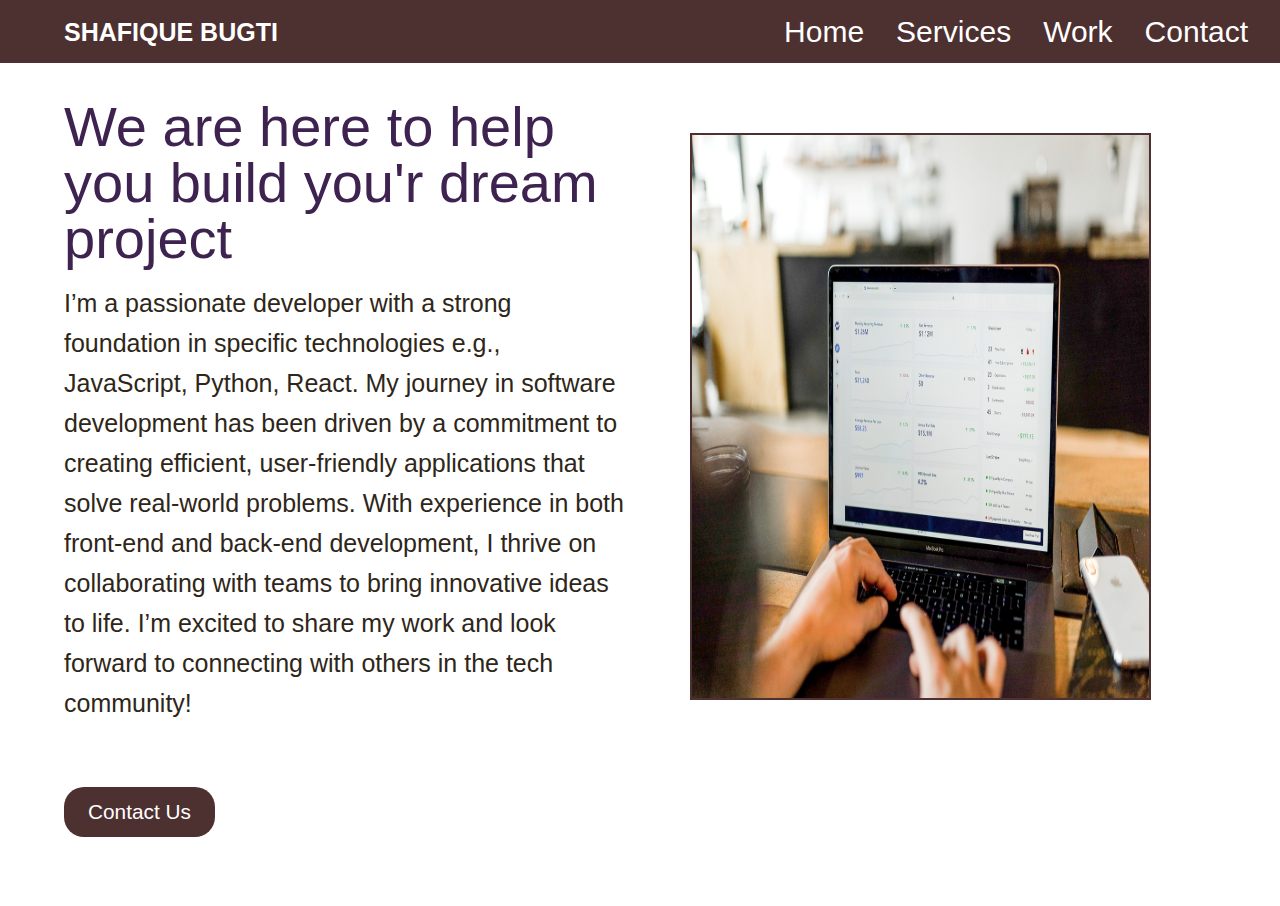
<file: index.html>
<!DOCTYPE html>
<html lang="en">
  <head>
    <meta charset="UTF-8" />
    <meta http-equiv="X-UA-Compatible" content="IE=edge" />
    <meta name="viewport" content="width=device-width, initial-scale=1.0" />
    <link
      rel="stylesheet"
      href="https://cdnjs.cloudflare.com/ajax/libs/font-awesome/5.15.3/css/all.min.css"
      integrity="sha512-iBBXm8fW90+nuLcSKlbmrPcLa0OT92xO1BIsZ+ywDWZCvqsWgccV3gFoRBv0z+8dLJgyAHIhR35VZc2oM/gI1w=="
      crossorigin="anonymous"
      referrerpolicy="no-referrer"
    />
    <link rel="stylesheet" href="style.css">
    <title>IT Company</title>
  </head>
  <body>
    <header class="header">
      <div class="main-nav">
        <a href="index.html" class="logo">SHAFIQUE BUGTI</a>

        <ul class="nav">
          <li><a href="index.html">Home</a></li>
          <li><a href="services.html">Services</a></li>
          <li><a href="work.html">Work</a></li>
          <li><a href="contact.html">Contact</a></li>
        </ul>
      </div>
    </header>

    <div class="container">
      <div class="hero">
        <div class="content">
          <h1 class="heading-primary">
            We are here to help you build you'r dream project
          </h1>
          <p class="des">
            I’m a passionate developer with a strong foundation in specific technologies e.g., JavaScript, Python, React.
                My journey in software development has been driven by a commitment to creating efficient, user-friendly applications that solve real-world problems.
                With experience in both front-end and back-end development, I thrive on collaborating with teams to bring innovative ideas to life.
                I’m excited to share my work and look forward to connecting with others in the tech community!
          </p>

          <a href="contact.html" class="btn">Contact Us</a>
        </div>

        <div class="hero-img">
          <img src="img/work-3.jpg" alt="Hero Image">
        </div>
      </div>
    </div>
    <footer class="footer">
      <div class="sub-nav">
        <ul>
          <li>
            <a href="#"><i class="fab fa-facebook-f"></i></a>
          </li>
          <li>
            <a href="#">
              <i class="fab fa-twitter"></i>
            </a>
          </li>
          <li>
            <a href="#">
              <i class="fab fa-instagram-square"></i>
            </a>
          </li>
        </ul>
      </div>
    </footer>
  </body>
</html>
</file>
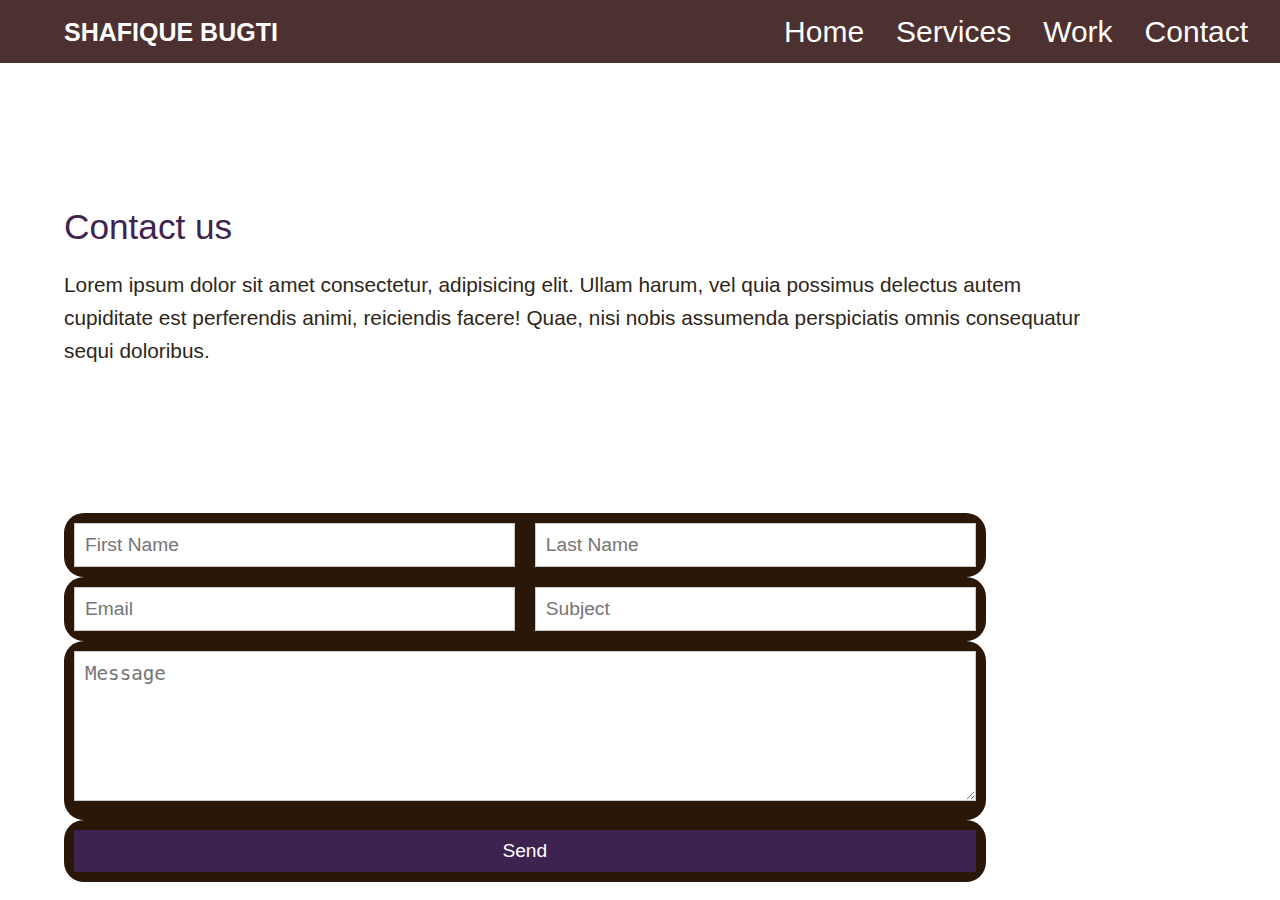
<file: contact.html>
<!DOCTYPE html>
<html lang="en">
  <head>
    <meta charset="UTF-8" />
    <meta http-equiv="X-UA-Compatible" content="IE=edge" />
    <meta name="viewport" content="width=device-width, initial-scale=1.0" />
    <link
      rel="stylesheet"
      href="https://cdnjs.cloudflare.com/ajax/libs/font-awesome/5.15.3/css/all.min.css"
      integrity="sha512-iBBXm8fW90+nuLcSKlbmrPcLa0OT92xO1BIsZ+ywDWZCvqsWgccV3gFoRBv0z+8dLJgyAHIhR35VZc2oM/gI1w=="
      crossorigin="anonymous"
      referrerpolicy="no-referrer"
    />
    <link rel="stylesheet" href="style.css">
    <title>IT Company</title>
  </head>
  <body>
    <header class="header">
      <div class="main-nav">
        <a href="index.html" class="logo">SHAFIQUE BUGTI</a>

        <ul class="nav">
          <li><a href="index.html">home</a></li>
          <li><a href="services.html">services</a></li>
          <li><a href="work.html">work</a></li>
          <li><a href="contact.html">Contact</a></li>
        </ul>
      </div>
    </header>

    <div class="container">
      <div class="description">
        <h2 class="heading-secondary">
          Contact us
        </h2>
        <p>Lorem ipsum dolor sit amet consectetur, adipisicing elit. Ullam harum, vel quia possimus delectus autem cupiditate est perferendis animi, reiciendis facere! Quae, nisi nobis assumenda perspiciatis omnis consequatur sequi doloribus.</p>
      </div>

      <div class="contact-form mb">
        <form>
          <div class="row">
            <div class="input50">
              <input type="text" placeholder="First Name">
            </div>
            <div class="input50">
              <input type="text" placeholder="Last Name">
            </div>
          </div>

          <div class="row">
            <div class="input50">
              <input type="email" placeholder="Email">
            </div>
            <div class="input50">
              <input type="text" placeholder="Subject">
            </div>
          </div>

          <div class="row">
            <div class="input100">
              <textarea placeholder="Message"></textarea>
            </div>
          </div>

          <div class="row">
            <div class="input100">
              <input type="submit" value="Send"></input>
            </div>
          </div>
        </form>
      </div>

    </div>
  </body>
</html>
</file>
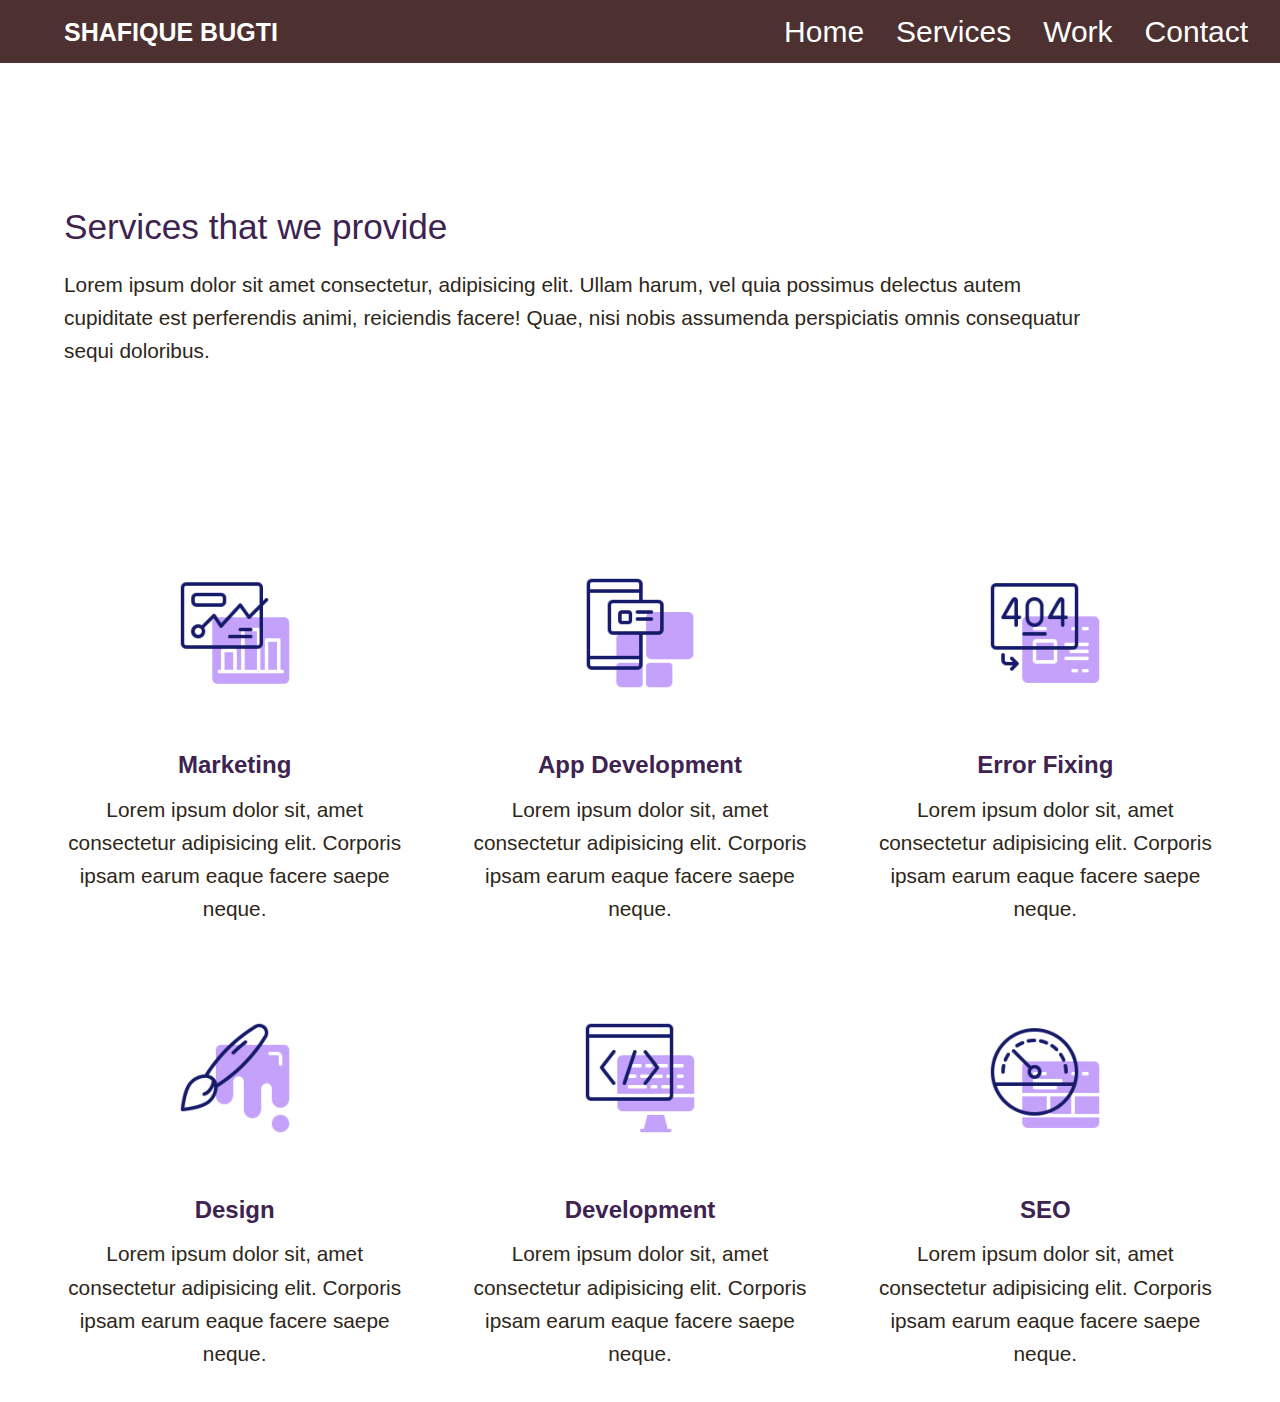
<file: services.html>
<!DOCTYPE html>
<html lang="en">
  <head>
    <meta charset="UTF-8" />
    <meta http-equiv="X-UA-Compatible" content="IE=edge" />
    <meta name="viewport" content="width=device-width, initial-scale=1.0" />
    <link
      rel="stylesheet"
      href="https://cdnjs.cloudflare.com/ajax/libs/font-awesome/5.15.3/css/all.min.css"
      integrity="sha512-iBBXm8fW90+nuLcSKlbmrPcLa0OT92xO1BIsZ+ywDWZCvqsWgccV3gFoRBv0z+8dLJgyAHIhR35VZc2oM/gI1w=="
      crossorigin="anonymous"
      referrerpolicy="no-referrer"
    />
    <link rel="stylesheet" href="style.css">
    <title>IT Company</title>
  </head>
  <body>
    <header class="header">
      <div class="main-nav">
        <a href="index.html" class="logo">SHAFIQUE BUGTI</a>

        <ul class="nav">
          <li><a href="index.html">Home</a></li>
          <li><a href="services.html">Services</a></li>
          <li><a href="work.html">Work</a></li>
          <li><a href="contact.html">Contact</a></li>
        </ul>
      </div>

    </header>

    <div class="container">
      <div class="description">
        <h2 class="heading-secondary">
          Services that we provide
        </h2>
        <p>Lorem ipsum dolor sit amet consectetur, adipisicing elit. Ullam harum, vel quia possimus delectus autem cupiditate est perferendis animi, reiciendis facere! Quae, nisi nobis assumenda perspiciatis omnis consequatur sequi doloribus.</p>
      </div>

      <div class="cards">
        <div class="card">
          <div class="icon">
            <img src="img/img-1.png" alt="Image 1">
          </div>

          <h3 class="heading-tertiary">Marketing</h3>
          <p>
            Lorem ipsum dolor sit, amet consectetur adipisicing elit. Corporis ipsam earum eaque facere saepe neque.
          </p>
        </div>

        <div class="card">
          <div class="icon">
            <img src="img/img-2.png" alt="Image 2">
          </div>

          <h3 class="heading-tertiary">App Development</h3>
          <p>
            Lorem ipsum dolor sit, amet consectetur adipisicing elit. Corporis ipsam earum eaque facere saepe neque.
          </p>
        </div>

        <div class="card">
          <div class="icon">
            <img src="img/img-3.png" alt="Image 3">
          </div>

          <h3 class="heading-tertiary">Error Fixing</h3>
          <p>
            Lorem ipsum dolor sit, amet consectetur adipisicing elit. Corporis ipsam earum eaque facere saepe neque.
          </p>
        </div>

        <div class="card">
          <div class="icon">
            <img src="img/img-4.png" alt="Image 4">
          </div>

          <h3 class="heading-tertiary">Design</h3>
          <p>
            Lorem ipsum dolor sit, amet consectetur adipisicing elit. Corporis ipsam earum eaque facere saepe neque.
          </p>
        </div>

        <div class="card">
          <div class="icon">
            <img src="img/img-5.png" alt="Image 5">
          </div>

          <h3 class="heading-tertiary">Development</h3>
          <p>
            Lorem ipsum dolor sit, amet consectetur adipisicing elit. Corporis ipsam earum eaque facere saepe neque.
          </p>
        </div>

        <div class="card">
          <div class="icon">
            <img src="img/img-6.png" alt="Image 6">
          </div>

          <h3 class="heading-tertiary">SEO</h3>
          <p>
            Lorem ipsum dolor sit, amet consectetur adipisicing elit. Corporis ipsam earum eaque facere saepe neque.
          </p>
        </div>
      </div>

    </div>
  </body>
</html>
</file>
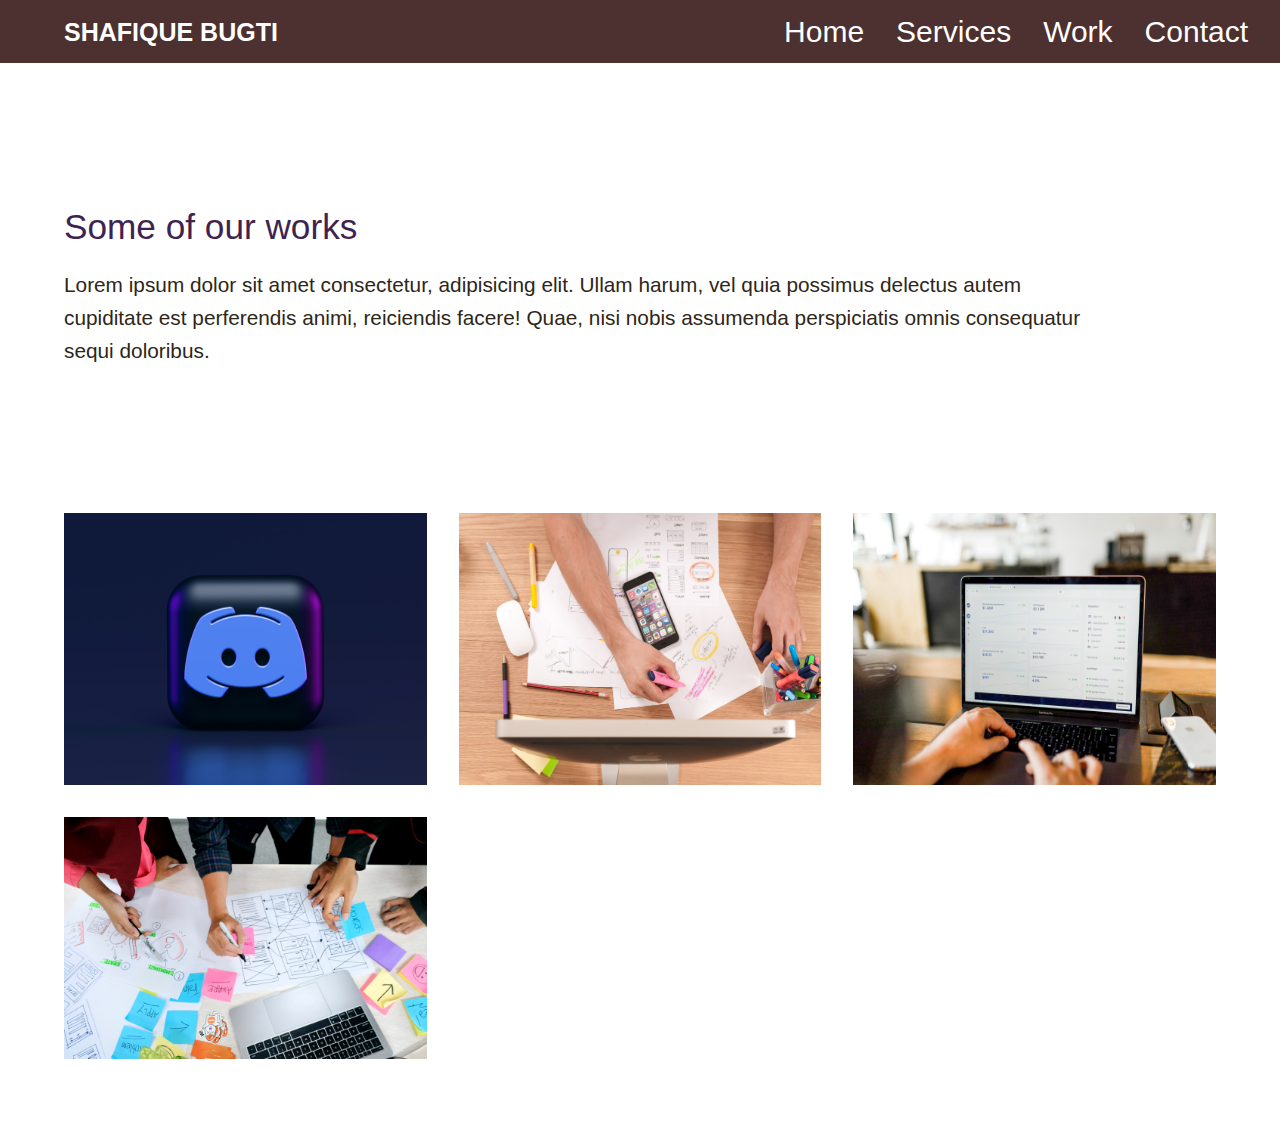
<file: work.html>
<!DOCTYPE html>
<html lang="en">
  <head>
    <meta charset="UTF-8" />
    <meta http-equiv="X-UA-Compatible" content="IE=edge" />
    <meta name="viewport" content="width=device-width, initial-scale=1.0" />
    <link
      rel="stylesheet"
      href="https://cdnjs.cloudflare.com/ajax/libs/font-awesome/5.15.3/css/all.min.css"
      integrity="sha512-iBBXm8fW90+nuLcSKlbmrPcLa0OT92xO1BIsZ+ywDWZCvqsWgccV3gFoRBv0z+8dLJgyAHIhR35VZc2oM/gI1w=="
      crossorigin="anonymous"
      referrerpolicy="no-referrer"
    />
    <link rel="stylesheet" href="style.css">
    <title>IT Company</title>
  </head>
  <body>
    <header class="header">
      <div class="main-nav">
        <a href="index.html" class="logo">SHAFIQUE BUGTI</a>

        <ul class="nav">
          <li><a href="index.html">home</a></li>
          <li><a href="services.html">services</a></li>
          <li><a href="work.html">work</a></li>
          <li><a href="contact.html">Contact</a></li>
        </ul>
      </div>

    </header>

    <div class="container">
      <div class="description">
        <h2 class="heading-secondary">
          Some of our works
        </h2>
        <p>Lorem ipsum dolor sit amet consectetur, adipisicing elit. Ullam harum, vel quia possimus delectus autem cupiditate est perferendis animi, reiciendis facere! Quae, nisi nobis assumenda perspiciatis omnis consequatur sequi doloribus.</p>
      </div>

      <div class="work mb">
        <img src="img/work-1.jpg" alt="Work Image 1">
        <img src="img/work-2.jpg" alt="Work Image 2">
        <img src="img/work-3.jpg" alt="Work Image 3">
        <img src="img/work-4.jpg" alt="Work Image 4">
      </div>

    </div>
  </body>
</html>
</file>
<file: style.css>
:root {
    --primary-color:rgb(62, 35, 80);
    --color-white: #fff;
    --color-black: rgb(46, 38, 24);
  }
  
  *,
  *::before,
  *::after {
    margin: 0;
    padding: 0;
    box-sizing: border-box;
  }
  
  body {
    font-family: sans-serif;
    font-size: 1.3rem;
    min-height: 100vh;
    line-height: 1.6;
  }
  
  /* utility  */
  .container {
    padding: 0 5%;
  }
  
  a {
    color: var(--color-white);
    text-decoration: none;
  }
  
  p {
    color: var(--color-black);
  }
  
  .mb {
    margin-bottom: 4rem;
  }
  
  .heading-primary {
    font-size: 3.5rem;
    font-weight: 300;
    line-height: 1;
    color: var(--primary-color);
    margin-bottom: 1rem;
  }
  
  .heading-secondary {
    font-size: 2.2rem;
    font-weight: 300;
    line-height: 1;
    color: var(--primary-color);
    margin-bottom: 1.5rem;
  }
  
  .heading-tertiary {
    font-size: 1.5rem;
    color: var(--primary-color);
    margin-bottom: .5rem;
  }
  
  /* header  */
  header {
    height: 7vh;
    display: flex;
  }
  
  .main-nav {
    width: 100%;
    /* background-color: var(--primary-color); */
    background-color: rgb(77, 48, 48);
    padding-left: 5%;
    display: flex;
    align-items: center;
    justify-content: space-between;
  }
  
  .main-nav ul,
  .sub-nav ul {
    list-style: none;
    display: flex;
  }
  
  .main-nav ul li a {
    text-transform: capitalize;
    padding-right: 2rem;
  }
  
  .logo {
    /* font-size: 1.5rem; */
    font-size: 25px;
    color: white;
    text-decoration: none;
    font-family: 'Gill Sans', 'Gill Sans MT', Calibri, 'Trebuchet MS', sans-serif;
    font-weight: 600;
  }

  .header a:hover{
    color:aquamarine;
    transition: 0.9s;
    transform: scale(1.2);
    
}

.nav{
    font-size: 30px;
    color: white;
    text-decoration: none;
    font-weight: 500;
    margin-left: 35px;
}
  
  .sub-nav {
    /* width: 30%; */
    /* padding-right: 5%; */
    display: flex;
    align-items: center;
    justify-content: flex-end;
  }
  
  .sub-nav ul li a {
    color: var(--primary-color);
    padding-left: 1.5rem;
  }
  
  /* hero  */
  .hero {
    height: calc(100vh - 10vh);
    display: flex;
    justify-content: space-between;
  }
  
  .content {
    flex: 0 0 50%;
    display: flex;
    flex-direction: column;
    align-items: flex-start;
    justify-content: center;
    padding-right: 1rem;
  }

  .des{
    font-size: 25px;
    font-family: 'Franklin Gothic Medium', 'Arial Narrow', Arial, sans-serif;
  }
  
  .hero-img {
    flex: 50%;
  }
  
  .hero-img img {
    width: 80%;
    height: 70%;
    margin-top: 70px;
    border:  rgb(77, 48, 48) 2px solid;
    margin-left: 50px;
  }
  
  .btn {
    border-radius: 20px;
    display: inline-block;
    background-color: rgb(77, 48, 48);
    padding: 0.5rem 1.5rem;
    margin-top: 4rem;
  }
  
  /* services  */
  .description {
    height: 50vh;
    width: 90%;
    display: flex;
    flex-direction: column;
    justify-content: center;
  }
  
  .cards {
    display: grid;
    grid-template-columns: repeat(auto-fit, minmax(300px, 1fr));
    gap: 4rem;
    text-align: center;
    margin-top: 4rem;
  }
  
  .card {
    margin-bottom: 2rem;
  }
  
  .card .icon img {
    width: 7rem;
    height: auto;
    margin-bottom: 3rem;
  }
  
  /* work  */
  .work {
    display: grid;
    grid-template-columns: repeat(auto-fit, minmax(300px, 1fr));
    gap: 2rem;
  }
  
  .work img {
    width: 100%;
    height: 100%;
  }
  
  /* contact  */
  .contact-form form {
    width: 80%;
  }
  
  .contact-form .row {
    width: 100%;
    display: flex;
    background-color: rgb(43, 23, 7);
    border-radius: 20px;
  }
  
  .input50 {
    width: 50%;
    margin: 0 10px;
  }
  
  .input100 {
    width: 100%;
    margin: 0 10px;
  }
  
  .contact-form .row input,
  .contact-form .row textarea {
    font-size: 1.2rem;
    font-weight: 300;
    width: 100%;
    border: 1px solid rgba(0, 0, 0, 0.2);
    color: var(--color-black);
    padding: 10px;
    outline: none;
    margin: 10px 0;
  }
  
  .contact-form .row textarea {
    height: 150px;
  }
  
  .contact-form .row input[type="submit"] {
    background-color: var(--primary-color);
    color: var(--color-white);
    border: 0;
    cursor: pointer;
  }
  
  
  @media(max-width:768px) {

    .sub-nav {
      display: none;
    } */
  
    .content {
      flex: 0 0 100%;
      font-size: 20px;
    }
    .hero-img img {
      width: 90%;
      height: 80%;
      /* margin-top: 40px; */
      border:  rgb(77, 48, 48) 2px solid;
      margin-left: 20px;
    }

    .header{
    display: flex;
    flex-direction: column;
  }
    .main-nav {
      width: 100%;
      display: flex;
      /* flex-direction: column; */
    }
    .hero{
      display: flex;
      flex-direction: column;
    }
  
    .contact-form form {
      width: 100%;
    }
    li{
      font-size: 12px;
    }
    .contact-form .row {
      flex-direction: column;
    }
    .des{
      font-size: 15px;
    }
     .logo{
    font-size: 15px;
  }
    .heading-primary{
     font-size: 15px;
  }
    .contact-form .input100,
    .contact-form .input50 {
      width: 100%;
    }

    .footer{
      width: 100%;
    }
  } */

  .footer{
    width: 100%;
    background-color: rgb(77, 48, 48);
    padding-left: 5%;
    display: flex;
    align-items: center;
    justify-content: space-between;
  }
</file>
